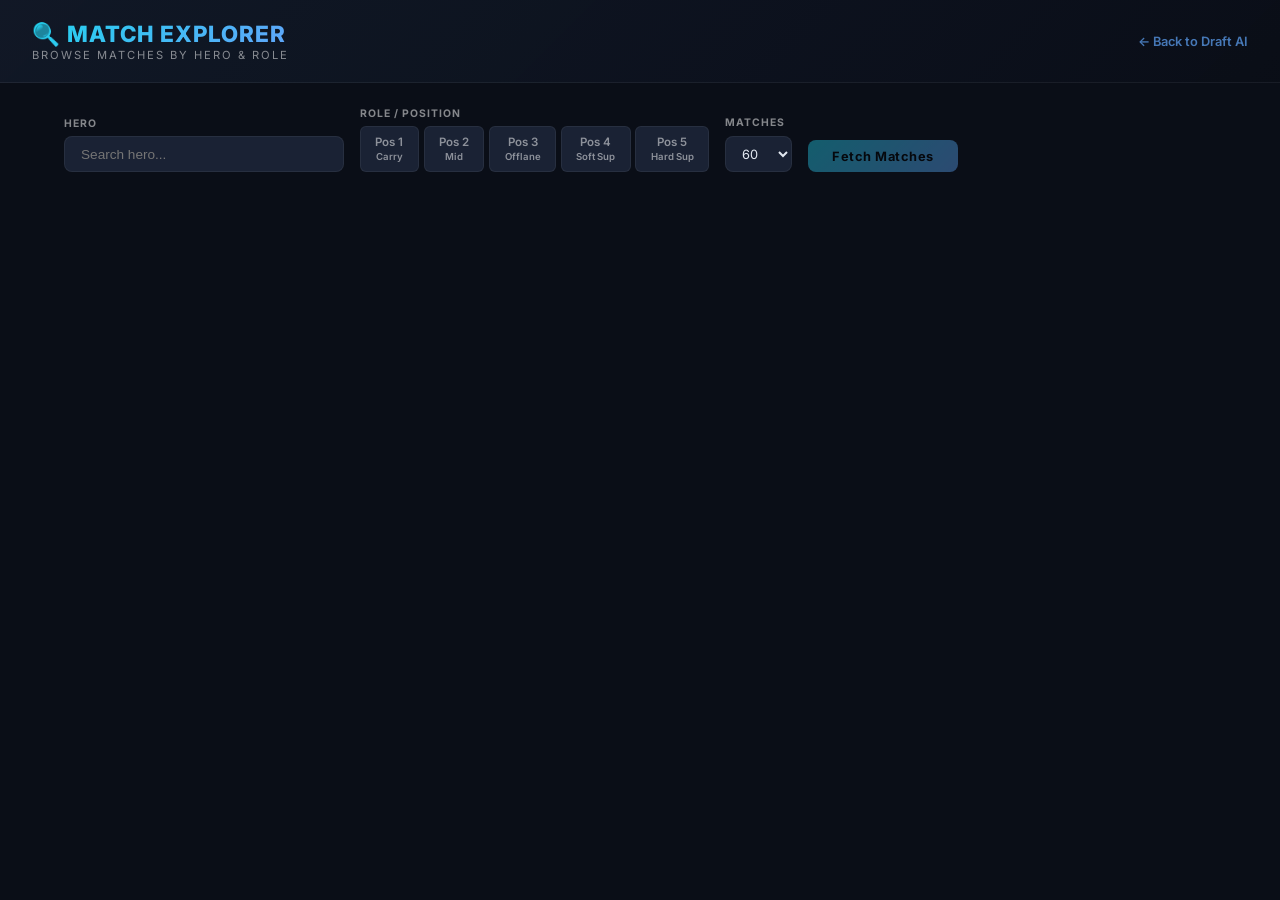
<file: match-explorer.html>
<!DOCTYPE html>
<html lang="en">

<head>
    <meta charset="UTF-8">
    <meta name="viewport" content="width=device-width, initial-scale=1.0">
    <title>Dota 2 Match Explorer — By Hero & Role</title>
    <link rel="icon"
        href="data:image/svg+xml,<svg xmlns='http://www.w3.org/2000/svg' viewBox='0 0 100 100'><text y='.9em' font-size='90'>🔍</text></svg>">
    <link rel="preconnect" href="https://fonts.googleapis.com">
    <link href="https://fonts.googleapis.com/css2?family=Inter:wght@400;500;600;700;800;900&display=swap"
        rel="stylesheet">
    <style>
        :root {
            --bg-main: #0a0e17;
            --bg-card: #111827;
            --bg-surface: #1a2234;
            --bg-hover: #243044;
            --border: rgba(255, 255, 255, 0.06);
            --text: #e2e8f0;
            --text-dim: rgba(255, 255, 255, 0.5);
            --accent-green: #4ade80;
            --accent-red: #f87171;
            --accent-amber: #fbbf24;
            --accent-blue: #60a5fa;
            --accent-purple: #c084fc;
            --accent-cyan: #22d3ee;
        }

        * {
            margin: 0;
            padding: 0;
            box-sizing: border-box;
        }

        body {
            font-family: 'Inter', sans-serif;
            background: var(--bg-main);
            color: var(--text);
            min-height: 100vh;
        }

        /* ─── Header ─── */
        .header {
            background: linear-gradient(135deg, rgba(17, 24, 39, 0.95), rgba(10, 14, 23, 0.98));
            border-bottom: 1px solid var(--border);
            padding: 1.25rem 2rem;
            display: flex;
            align-items: center;
            gap: 1rem;
        }

        .header h1 {
            font-size: 1.4rem;
            font-weight: 800;
            letter-spacing: 1px;
            background: linear-gradient(135deg, var(--accent-cyan), var(--accent-blue));
            -webkit-background-clip: text;
            -webkit-text-fill-color: transparent;
        }

        .header .subtitle {
            font-size: 0.7rem;
            color: var(--text-dim);
            letter-spacing: 2px;
            text-transform: uppercase;
        }

        .header .back-link {
            margin-left: auto;
            color: var(--accent-blue);
            text-decoration: none;
            font-size: 0.8rem;
            font-weight: 600;
            opacity: 0.7;
            transition: opacity 0.2s;
        }

        .header .back-link:hover {
            opacity: 1;
        }

        /* ─── Controls ─── */
        .controls {
            max-width: 1200px;
            margin: 1.5rem auto;
            padding: 0 1.5rem;
            display: flex;
            gap: 1rem;
            flex-wrap: wrap;
            align-items: flex-end;
        }

        .control-group {
            display: flex;
            flex-direction: column;
            gap: 0.4rem;
        }

        .control-group label {
            font-size: 0.65rem;
            font-weight: 700;
            text-transform: uppercase;
            letter-spacing: 1px;
            color: var(--text-dim);
        }

        .hero-search {
            background: var(--bg-surface);
            border: 1px solid var(--border);
            border-radius: 8px;
            padding: 0.6rem 1rem;
            color: var(--text);
            font-size: 0.85rem;
            width: 280px;
            outline: none;
            transition: border-color 0.2s;
        }

        .hero-search:focus {
            border-color: var(--accent-blue);
        }

        .hero-dropdown {
            position: relative;
        }

        .hero-results {
            position: absolute;
            top: 100%;
            left: 0;
            right: 0;
            background: var(--bg-card);
            border: 1px solid var(--border);
            border-radius: 8px;
            max-height: 300px;
            overflow-y: auto;
            z-index: 100;
            display: none;
        }

        .hero-results.show {
            display: block;
        }

        .hero-result {
            display: flex;
            align-items: center;
            gap: 0.6rem;
            padding: 0.5rem 0.75rem;
            cursor: pointer;
            transition: background 0.15s;
            font-size: 0.8rem;
        }

        .hero-result:hover {
            background: var(--bg-hover);
        }

        .hero-result img {
            width: 40px;
            height: 22px;
            border-radius: 3px;
            object-fit: cover;
        }

        /* ─── Role Buttons ─── */
        .role-buttons {
            display: flex;
            gap: 0.3rem;
        }

        .role-btn {
            padding: 0.5rem 0.9rem;
            border: 1px solid var(--border);
            border-radius: 6px;
            background: var(--bg-surface);
            color: var(--text-dim);
            cursor: pointer;
            font-size: 0.72rem;
            font-weight: 600;
            transition: all 0.2s;
            font-family: 'Inter', sans-serif;
        }

        .role-btn:hover {
            background: var(--bg-hover);
            color: var(--text);
        }

        .role-btn.active {
            background: var(--accent-blue);
            color: #000;
            border-color: var(--accent-blue);
        }

        .fetch-btn {
            padding: 0.55rem 1.5rem;
            border: none;
            border-radius: 8px;
            background: linear-gradient(135deg, var(--accent-cyan), var(--accent-blue));
            color: #000;
            cursor: pointer;
            font-size: 0.8rem;
            font-weight: 700;
            font-family: 'Inter', sans-serif;
            letter-spacing: 0.5px;
            transition: opacity 0.2s, transform 0.1s;
        }

        .fetch-btn:hover {
            opacity: 0.9;
            transform: translateY(-1px);
        }

        .fetch-btn:disabled {
            opacity: 0.4;
            cursor: not-allowed;
            transform: none;
        }

        .match-count-selector {
            background: var(--bg-surface);
            border: 1px solid var(--border);
            border-radius: 8px;
            padding: 0.55rem 0.75rem;
            color: var(--text);
            font-size: 0.8rem;
            font-family: 'Inter', sans-serif;
            outline: none;
        }

        /* ─── Stats Bar ─── */
        .stats-bar {
            max-width: 1200px;
            margin: 1rem auto;
            padding: 0 1.5rem;
            display: flex;
            gap: 0.75rem;
            flex-wrap: wrap;
        }

        .stat-chip {
            background: var(--bg-surface);
            border: 1px solid var(--border);
            border-radius: 8px;
            padding: 0.6rem 1rem;
            display: flex;
            flex-direction: column;
            gap: 0.15rem;
            min-width: 120px;
        }

        .stat-chip .stat-label {
            font-size: 0.58rem;
            font-weight: 700;
            text-transform: uppercase;
            letter-spacing: 1px;
            color: var(--text-dim);
        }

        .stat-chip .stat-value {
            font-size: 1.1rem;
            font-weight: 800;
        }

        .stat-chip .stat-value.win {
            color: var(--accent-green);
        }

        .stat-chip .stat-value.lose {
            color: var(--accent-red);
        }

        /* ─── Content Panels ─── */
        .content {
            max-width: 1200px;
            margin: 1rem auto 2rem;
            padding: 0 1.5rem;
            display: grid;
            grid-template-columns: 1fr 320px;
            gap: 1rem;
        }

        .panel {
            background: var(--bg-card);
            border: 1px solid var(--border);
            border-radius: 12px;
            overflow: hidden;
        }

        .panel-header {
            padding: 0.75rem 1rem;
            border-bottom: 1px solid var(--border);
            font-size: 0.75rem;
            font-weight: 700;
            text-transform: uppercase;
            letter-spacing: 1px;
            color: var(--accent-amber);
            display: flex;
            align-items: center;
            gap: 0.5rem;
        }

        /* ─── Match Table ─── */
        .match-table {
            width: 100%;
            border-collapse: collapse;
        }

        .match-table th {
            background: var(--bg-surface);
            padding: 0.5rem 0.6rem;
            font-size: 0.6rem;
            font-weight: 700;
            text-transform: uppercase;
            letter-spacing: 0.5px;
            color: var(--text-dim);
            text-align: left;
            position: sticky;
            top: 0;
            z-index: 1;
        }

        .match-table td {
            padding: 0.45rem 0.6rem;
            font-size: 0.72rem;
            border-top: 1px solid var(--border);
            vertical-align: middle;
        }

        .match-table tr:hover td {
            background: rgba(255, 255, 255, 0.02);
        }

        .match-table .win {
            color: var(--accent-green);
            font-weight: 600;
        }

        .match-table .loss {
            color: var(--accent-red);
            font-weight: 600;
        }

        .match-table .kda {
            font-weight: 600;
        }

        .match-table .item-icons {
            display: flex;
            gap: 2px;
        }

        .match-table .item-icons img {
            width: 28px;
            height: 20px;
            border-radius: 3px;
            border: 1px solid rgba(255, 255, 255, 0.08);
        }

        .match-scroll {
            max-height: 600px;
            overflow-y: auto;
        }

        .match-scroll::-webkit-scrollbar {
            width: 4px;
        }

        .match-scroll::-webkit-scrollbar-thumb {
            background: rgba(255, 255, 255, 0.1);
            border-radius: 2px;
        }

        .lane-badge {
            display: inline-block;
            padding: 0.15rem 0.4rem;
            border-radius: 3px;
            font-size: 0.58rem;
            font-weight: 700;
            text-transform: uppercase;
        }

        .lane-1 {
            background: rgba(74, 222, 128, 0.12);
            color: var(--accent-green);
        }

        .lane-2 {
            background: rgba(251, 191, 36, 0.12);
            color: var(--accent-amber);
        }

        .lane-3 {
            background: rgba(248, 113, 113, 0.12);
            color: var(--accent-red);
        }

        .lane-4 {
            background: rgba(192, 132, 252, 0.12);
            color: var(--accent-purple);
        }

        /* ─── Item Frequency Panel ─── */
        .item-freq {
            padding: 0.5rem;
        }

        .freq-item {
            display: flex;
            align-items: center;
            gap: 0.5rem;
            padding: 0.45rem 0.5rem;
            border-radius: 6px;
            transition: background 0.15s;
        }

        .freq-item:hover {
            background: var(--bg-hover);
        }

        .freq-item img {
            width: 36px;
            height: 26px;
            border-radius: 4px;
            border: 1px solid rgba(255, 255, 255, 0.08);
        }

        .freq-item .freq-info {
            flex: 1;
        }

        .freq-item .freq-name {
            font-size: 0.72rem;
            font-weight: 600;
        }

        .freq-item .freq-meta {
            font-size: 0.58rem;
            color: var(--text-dim);
        }

        .freq-item .freq-bar-bg {
            width: 60px;
            height: 6px;
            background: rgba(255, 255, 255, 0.06);
            border-radius: 3px;
            overflow: hidden;
        }

        .freq-item .freq-bar {
            height: 100%;
            border-radius: 3px;
            background: var(--accent-cyan);
        }

        .freq-item .freq-wr {
            font-size: 0.65rem;
            font-weight: 700;
            min-width: 36px;
            text-align: right;
        }

        .freq-item .freq-wr.good {
            color: var(--accent-green);
        }

        .freq-item .freq-wr.bad {
            color: var(--accent-red);
        }

        /* ─── Loading & Empty ─── */
        .loading,
        .empty-state {
            padding: 3rem;
            text-align: center;
            color: var(--text-dim);
        }

        .loading {
            font-size: 0.85rem;
        }

        .spinner {
            width: 32px;
            height: 32px;
            border: 3px solid var(--border);
            border-top-color: var(--accent-cyan);
            border-radius: 50%;
            animation: spin 0.8s linear infinite;
            margin: 0 auto 1rem;
        }

        @keyframes spin {
            to {
                transform: rotate(360deg);
            }
        }

        .empty-state {
            font-size: 0.8rem;
        }

        /* ─── Selected Hero Card ─── */
        .selected-hero {
            display: flex;
            align-items: center;
            gap: 0.75rem;
            padding: 0.75rem 1rem;
            background: var(--bg-surface);
            border-radius: 8px;
            margin-bottom: 0.75rem;
        }

        .selected-hero img {
            width: 64px;
            height: 36px;
            border-radius: 4px;
            object-fit: cover;
        }

        .selected-hero .hero-name {
            font-weight: 700;
            font-size: 1rem;
        }

        .selected-hero .hero-meta {
            font-size: 0.65rem;
            color: var(--text-dim);
        }

        @media (max-width: 900px) {
            .content {
                grid-template-columns: 1fr;
            }

            .controls {
                flex-direction: column;
            }

            .hero-search {
                width: 100%;
            }
        }
    </style>
</head>

<body>
    <div class="header">
        <div>
            <h1>🔍 MATCH EXPLORER</h1>
            <div class="subtitle">Browse matches by hero & role</div>
        </div>
        <a href="index.html" class="back-link">← Back to Draft AI</a>
    </div>

    <div class="controls">
        <div class="control-group">
            <label>Hero</label>
            <div class="hero-dropdown">
                <input type="text" class="hero-search" id="hero-search" placeholder="Search hero..." autocomplete="off">
                <div class="hero-results" id="hero-results"></div>
            </div>
        </div>

        <div class="control-group">
            <label>Role / Position</label>
            <div class="role-buttons" id="role-buttons">
                <button class="role-btn" data-pos="1">Pos 1<br><small>Carry</small></button>
                <button class="role-btn" data-pos="2">Pos 2<br><small>Mid</small></button>
                <button class="role-btn" data-pos="3">Pos 3<br><small>Offlane</small></button>
                <button class="role-btn" data-pos="4">Pos 4<br><small>Soft Sup</small></button>
                <button class="role-btn" data-pos="5">Pos 5<br><small>Hard Sup</small></button>
            </div>
        </div>

        <div class="control-group">
            <label>Matches</label>
            <select class="match-count-selector" id="match-count">
                <option value="30">30</option>
                <option value="60" selected>60</option>
                <option value="100">100</option>
                <option value="150">150</option>
            </select>
        </div>

        <div class="control-group">
            <label>&nbsp;</label>
            <button class="fetch-btn" id="fetch-btn" disabled>Fetch Matches</button>
        </div>
    </div>

    <div class="stats-bar" id="stats-bar"></div>

    <div class="content" id="content" style="display:none;">
        <div class="panel">
            <div class="panel-header">📋 Match History</div>
            <div class="match-scroll" id="match-list">
                <div class="empty-state">Select a hero and role, then click Fetch</div>
            </div>
        </div>
        <div class="panel">
            <div class="panel-header">📊 Popular Items (This Role)</div>
            <div class="item-freq" id="item-freq">
                <div class="empty-state">No data yet</div>
            </div>
        </div>
    </div>

    <script type="module">
        const API_BASE = 'https://api.opendota.com/api';

        // ─── State ───
        let allHeroes = [];
        let itemConstants = {};
        let selectedHero = null;
        let selectedPos = null;

        // ─── DOM ───
        const heroSearch = document.getElementById('hero-search');
        const heroResults = document.getElementById('hero-results');
        const roleBtns = document.querySelectorAll('.role-btn');
        const fetchBtn = document.getElementById('fetch-btn');
        const matchCountSel = document.getElementById('match-count');
        const statsBar = document.getElementById('stats-bar');
        const content = document.getElementById('content');
        const matchList = document.getElementById('match-list');
        const itemFreq = document.getElementById('item-freq');

        // ─── Init: load heroes + items ───
        async function init() {
            const [heroRes, itemRes] = await Promise.all([
                fetch(`${API_BASE}/heroStats`),
                fetch(`${API_BASE}/constants/items`)
            ]);
            allHeroes = await heroRes.json();
            const rawItems = await itemRes.json();
            for (const [key, item] of Object.entries(rawItems)) {
                if (item.id && item.dname && !key.startsWith('recipe_')) {
                    itemConstants[item.id] = {
                        key, name: item.dname, cost: item.cost || 0,
                        img: item.img ? `https://cdn.cloudflare.steamstatic.com${item.img}` : null
                    };
                }
            }
        }
        init();

        // ─── Hero Search ───
        heroSearch.addEventListener('input', () => {
            const q = heroSearch.value.toLowerCase().trim();
            if (!q || q.length < 2) { heroResults.classList.remove('show'); return; }
            const matches = allHeroes.filter(h =>
                h.localized_name.toLowerCase().includes(q)
            ).slice(0, 10);
            heroResults.innerHTML = matches.map(h => `
        <div class="hero-result" data-id="${h.id}" data-name="${h.localized_name}">
          <img src="https://cdn.cloudflare.steamstatic.com${h.img}" onerror="this.style.display='none'">
          <span>${h.localized_name}</span>
        </div>
      `).join('');
            heroResults.classList.add('show');
        });

        heroResults.addEventListener('click', e => {
            const el = e.target.closest('.hero-result');
            if (!el) return;
            selectedHero = allHeroes.find(h => h.id === parseInt(el.dataset.id));
            heroSearch.value = el.dataset.name;
            heroResults.classList.remove('show');
            updateFetchBtn();
        });

        document.addEventListener('click', e => {
            if (!e.target.closest('.hero-dropdown')) heroResults.classList.remove('show');
        });

        // ─── Role Selection ───
        roleBtns.forEach(btn => {
            btn.addEventListener('click', () => {
                roleBtns.forEach(b => b.classList.remove('active'));
                btn.classList.add('active');
                selectedPos = parseInt(btn.dataset.pos);
                updateFetchBtn();
            });
        });

        function updateFetchBtn() {
            fetchBtn.disabled = !(selectedHero && selectedPos);
        }

        // ─── Lane/Role helpers ───
        const LANE_NAMES = { 1: 'Safe', 2: 'Mid', 3: 'Off', 4: 'Jungle' };
        const ROLE_NAMES = { 1: 'Carry', 2: 'Mid', 3: 'Offlane', 4: 'Soft Support', 5: 'Hard Support' };

        // No longer needed, filtering is done via SQL.

        function formatDuration(sec) {
            return `${Math.floor(sec / 60)}:${(sec % 60).toString().padStart(2, '0')}`;
        }

        function timeAgo(timestamp) {
            const diff = Date.now() / 1000 - timestamp;
            if (diff < 3600) return `${Math.floor(diff / 60)}m ago`;
            if (diff < 86400) return `${Math.floor(diff / 3600)}h ago`;
            return `${Math.floor(diff / 86400)}d ago`;
        }

        // ─── Fetch & Render ───
        fetchBtn.addEventListener('click', async () => {
            if (!selectedHero || !selectedPos) return;
            fetchBtn.disabled = true;
            fetchBtn.textContent = 'Fetching...';
            content.style.display = 'grid';
            matchList.innerHTML = `<div class="loading"><div class="spinner"></div>Fetching matches for ${selectedHero.localized_name} as ${ROLE_NAMES[selectedPos]}...</div>`;
            itemFreq.innerHTML = `<div class="loading"><div class="spinner"></div></div>`;
            statsBar.innerHTML = '';

            try {
                const limit = parseInt(matchCountSel.value, 10);

                // Construct the role-specific SQL filter
                let roleFilterSQL = '';
                switch (selectedPos) {
                    case 1: roleFilterSQL = 'AND lane_role = 1 AND gold_per_min >= 400'; break; // Carry
                    case 2: roleFilterSQL = 'AND lane_role = 2'; break;                         // Mid
                    case 3: roleFilterSQL = 'AND lane_role = 3 AND gold_per_min >= 350'; break; // Offlane
                    case 4: roleFilterSQL = 'AND ((lane_role = 3 AND gold_per_min < 350) OR is_roaming = true)'; break; // Soft Support
                    case 5: roleFilterSQL = 'AND lane_role = 1 AND gold_per_min < 400'; break;  // Hard Support
                }

                // The default heroes/{id}/matches endpoint lacks GPM/items.
                // We use the Explorer SQL endpoint to get parsed match details.
                const sql = `
SELECT 
  matches.match_id, matches.duration, matches.start_time, matches.radiant_win, 
  pm1.player_slot, pm1.kills, pm1.deaths, pm1.assists, pm1.gold_per_min, pm1.xp_per_min, 
  pm1.last_hits, pm1.lane, pm1.lane_role, pm1.is_roaming, 
  pm1.item_0, pm1.item_1, pm1.item_2, pm1.item_3, pm1.item_4, pm1.item_5
FROM matches 
JOIN player_matches pm1 ON matches.match_id = pm1.match_id
JOIN public_matches pm3 ON matches.match_id = pm3.match_id
WHERE pm1.hero_id = ${selectedHero.id} ${roleFilterSQL.replace(/lane_role/g, 'pm1.lane_role').replace(/gold_per_min/g, 'pm1.gold_per_min').replace(/is_roaming/g, 'pm1.is_roaming')}
  AND pm3.avg_rank_tier >= 60
ORDER BY start_time DESC 
LIMIT ${limit}
                `.trim().replace(/\s+/g, ' ');

                const res = await fetch(`${API_BASE}/explorer?sql=${encodeURIComponent(sql)}`);
                const json = await res.json();
                if (json.err) throw new Error(json.err);

                // Matches are already role-filtered by the SQL query
                const matches = json.rows || [];

                // Stats
                const wins = matches.filter(m => m.radiant_win === (m.player_slot < 128)).length;
                const losses = matches.length - wins;
                const avgGpm = matches.length > 0 ? Math.round(matches.reduce((s, m) => s + (m.gold_per_min || 0), 0) / matches.length) : 0;
                const avgXpm = matches.length > 0 ? Math.round(matches.reduce((s, m) => s + (m.xp_per_min || 0), 0) / matches.length) : 0;
                const avgDuration = matches.length > 0 ? Math.round(matches.reduce((s, m) => s + (m.duration || 0), 0) / matches.length) : 0;
                const wr = matches.length > 0 ? Math.round(wins / matches.length * 100) : 0;

                statsBar.innerHTML = `
          <div class="stat-chip"><span class="stat-label">Matches</span><span class="stat-value">${matches.length}</span></div>
          <div class="stat-chip"><span class="stat-label">Win Rate</span><span class="stat-value ${wr >= 50 ? 'win' : 'lose'}">${wr}%</span></div>
          <div class="stat-chip"><span class="stat-label">Wins / Losses</span><span class="stat-value"><span class="win">${wins}</span> / <span class="lose">${losses}</span></span></div>
          <div class="stat-chip"><span class="stat-label">Avg GPM</span><span class="stat-value">${avgGpm}</span></div>
          <div class="stat-chip"><span class="stat-label">Avg XPM</span><span class="stat-value">${avgXpm}</span></div>
          <div class="stat-chip"><span class="stat-label">Avg Duration</span><span class="stat-value">${formatDuration(avgDuration)}</span></div>
        `;

                // Match table
                if (matches.length === 0) {
                    matchList.innerHTML = `<div class="empty-state">No matches found for ${selectedHero.localized_name} as ${ROLE_NAMES[selectedPos]}.<br><br>Try increasing the match count or selecting a different role.</div>`;
                } else {
                    const itemSlots = ['item_0', 'item_1', 'item_2', 'item_3', 'item_4', 'item_5'];
                    matchList.innerHTML = `<table class="match-table">
            <thead><tr>
              <th>Result</th>
              <th>K/D/A</th>
              <th>GPM</th>
              <th>XPM</th>
              <th>LH</th>
              <th>Lane</th>
              <th>Items</th>
              <th>Duration</th>
              <th>When</th>
            </tr></thead>
            <tbody>${matches.map(m => {
                        const won = m.radiant_win === (m.player_slot < 128);
                        const items = itemSlots.map(s => m[s]).filter(id => id && id > 0 && itemConstants[id]);
                        const laneCls = `lane-${m.lane || 0}`;
                        return `<tr>
                <td class="${won ? 'win' : 'loss'}">${won ? 'Won' : 'Lost'}</td>
                <td class="kda">${m.kills || 0}/${m.deaths || 0}/${m.assists || 0}</td>
                <td>${m.gold_per_min || '—'}</td>
                <td>${m.xp_per_min || '—'}</td>
                <td>${m.last_hits || '—'}</td>
                <td><span class="lane-badge ${laneCls}">${LANE_NAMES[m.lane] || '?'}</span></td>
                <td><div class="item-icons">${items.map(id =>
                            `<img src="${itemConstants[id].img}" title="${itemConstants[id].name}" onerror="this.style.display='none'">`
                        ).join('')}</div></td>
                <td>${formatDuration(m.duration || 0)}</td>
                <td style="font-size:0.6rem;color:var(--text-dim)">${m.start_time ? timeAgo(m.start_time) : '—'}</td>
              </tr>`;
                    }).join('')}</tbody>
          </table>`;
                }

                // Item frequency
                const freqMap = {};
                const itemSlots = ['item_0', 'item_1', 'item_2', 'item_3', 'item_4', 'item_5'];
                for (const m of matches) {
                    const won = m.radiant_win === (m.player_slot < 128);
                    for (const s of itemSlots) {
                        const id = m[s];
                        if (id && id > 0 && itemConstants[id] && itemConstants[id].cost >= 500) {
                            if (!freqMap[id]) freqMap[id] = { ...itemConstants[id], id, count: 0, wins: 0 };
                            freqMap[id].count++;
                            if (won) freqMap[id].wins++;
                        }
                    }
                }
                const sorted = Object.values(freqMap).sort((a, b) => b.count - a.count).slice(0, 20);
                const maxCount = sorted.length > 0 ? sorted[0].count : 1;

                if (sorted.length === 0) {
                    itemFreq.innerHTML = `<div class="empty-state">No item data available</div>`;
                } else {
                    itemFreq.innerHTML = sorted.map(item => {
                        const wr = Math.round(item.wins / item.count * 100);
                        return `<div class="freq-item">
              <img src="${item.img}" onerror="this.style.display='none'">
              <div class="freq-info">
                <div class="freq-name">${item.name}</div>
                <div class="freq-meta">${item.count}× picked · ${item.cost}g</div>
              </div>
              <div class="freq-bar-bg"><div class="freq-bar" style="width:${(item.count / maxCount) * 100}%"></div></div>
              <div class="freq-wr ${wr >= 50 ? 'good' : 'bad'}">${wr}%</div>
            </div>`;
                    }).join('');
                }

            } catch (err) {
                matchList.innerHTML = `<div class="empty-state">Error: ${err.message}</div>`;
            }

            fetchBtn.disabled = false;
            fetchBtn.textContent = 'Fetch Matches';
        });
    </script>
</body>

</html>
</file>
